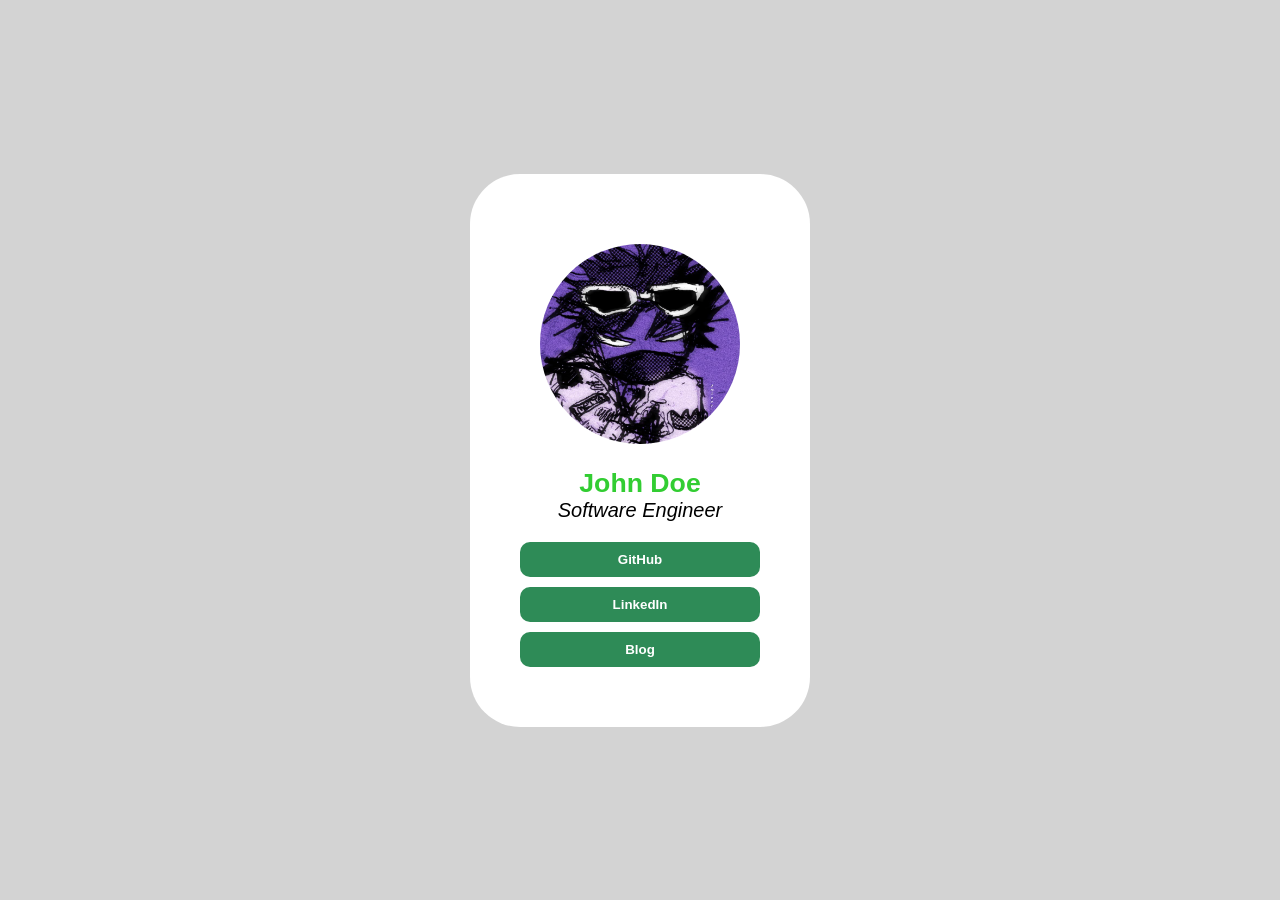
<file: index.html>
<!doctype html>
<html lang="en">
    <head>
        <meta charset="UTF-8" />
        <meta name="viewport" content="width=device-width, initial-scale=1.0" />
        <link rel="stylesheet" href="css/style.css" />
        <title>Profile - John Doe</title>
    </head>
    <body>
        <div class="centered">
            <div class="container">
                <img
                    class="profile-picture"
                    src="assets/profile.jpeg"
                    alt="Profile Picture - John Doe"
                />
                <div style="margin-bottom: 20px">
                    <p class="profile-name">John Doe</p>
                    <p class="profile-title">Software Engineer</p>
                </div>
                <div class="social-media">
                    <span>GitHub</span>
                    <span>LinkedIn</span>
                    <span>Blog</span>
                </div>
            </div>
        </div>
    </body>
</html>
</file>
<file: css/style.css>
*,
*::before,
*::after {
    box-sizing: border-box;
}

body {
    background-color: lightgray;
    font-family: "Segoe UI", Tahoma, Geneva, Verdana, sans-serif;
    margin: 0;
    padding: 0;
}

p {
    margin: 0;
}

.centered {
    display: flex;
    justify-content: center;
    align-items: center;
    text-align: center;
    min-height: 100vh;
}

.container {
    background-color: white;
    border-radius: 50px;
    padding: 50px;
}

.profile-name {
    font-size: 20pt;
    font-weight: bolder;
    color: limegreen;
}

.profile-title {
    font-size: 15pt;
    font-style: italic;
}

.profile-picture {
    border-radius: 50%;
    width: 200px;
    margin: 20px;
}

.social-media span {
    font-size: 10pt;
    font-weight: bold;
    background-color: seagreen;
    border-radius: 10px;
    margin-bottom: 10px;
    display: flex;
    justify-content: center;
    padding: 10px;
    color: white;
}
</file>
